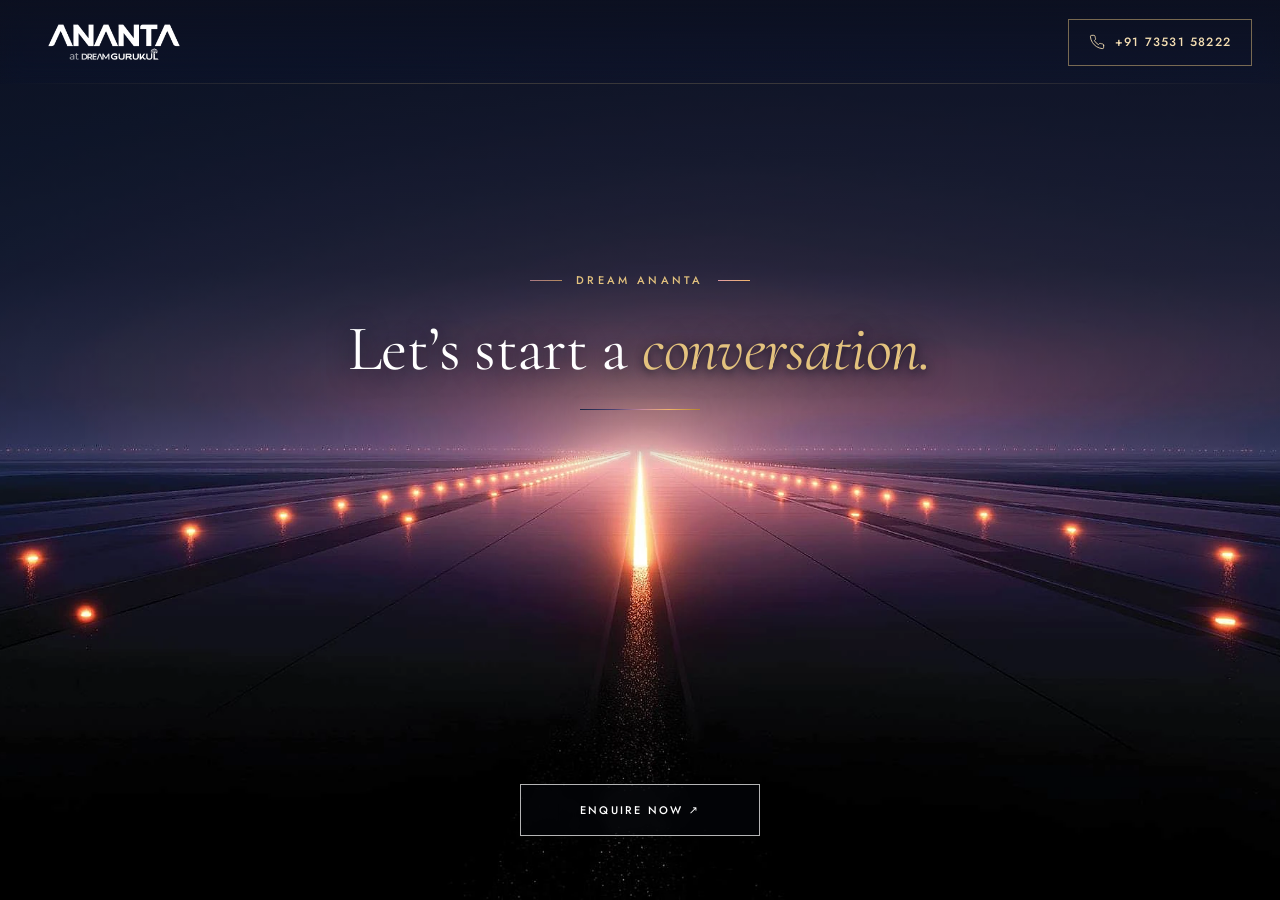
<file: thank-you.html>
<!doctype html>
<html lang="en">
<head>
<meta charset="utf-8">
<meta name="viewport" content="width=device-width, initial-scale=1, viewport-fit=cover">
<meta name="robots" content="noindex">
<title>Thank you | Ananta at Dream Gurukul</title>
<meta name="theme-color" content="#0c1020">
<link rel="icon" type="image/svg+xml" href="assets/icons/favicon.svg">
<link rel="icon" type="image/png" sizes="32x32" href="assets/icons/favicon-32.png">
<link rel="icon" type="image/png" sizes="16x16" href="assets/icons/favicon-16.png">
<link rel="icon" type="image/png" sizes="48x48" href="assets/icons/favicon-48.png">
<link rel="apple-touch-icon" sizes="180x180" href="assets/icons/apple-touch-icon.png">
<link rel="manifest" href="site.webmanifest">
<link rel="preconnect" href="https://fonts.googleapis.com">
<link rel="preconnect" href="https://fonts.gstatic.com" crossorigin>
<link href="https://fonts.googleapis.com/css2?family=Cormorant+Garamond:ital,wght@0,400;0,500;1,400&amp;family=Jost:wght@400;500&amp;display=swap" rel="stylesheet">
<script>(function(w,d,s,l,i){w[l]=w[l]||[];w[l].push({'gtm.start':new Date().getTime(),event:'gtm.js'});var f=d.getElementsByTagName(s)[0],j=d.createElement(s),dl=l!='dataLayer'?'&l='+l:'';j.async=true;j.src='https://www.googletagmanager.com/gtm.js?id='+i+dl;f.parentNode.insertBefore(j,f);})(window,document,'script','dataLayer','GTM-K7TTFSDN');</script>
<link rel="stylesheet" href="assets/css/ananta.css">
<style>
/* One screen, no scroll: the runway's vanishing point sits dead centre; the message waits above it. */
html,body{height:100%;overflow:hidden;background:#000}
.site-header{position:absolute;inset:0 0 auto;background:linear-gradient(180deg,#0c1020d9,#0c102000)}
.ty{position:relative;isolation:isolate;height:100svh;background:#000 url('assets/images/curated/horizon.webp') no-repeat;color:var(--on-dark);text-align:center}
.ty::before{content:'';position:absolute;inset:0;z-index:-1;background:linear-gradient(180deg,#0c1020e6 0%,#0c1020b3 30%,#0c102066 44%,#0c102000 52%)}
.ty-card{position:absolute;left:50%;bottom:calc(50% + 40px);width:min(640px,calc(100% - 40px));transform:translateX(-50%)}
.ty .eyebrow{justify-content:center;color:var(--champagne)}
.ty .eyebrow::before,.ty .eyebrow::after{content:'';width:32px;height:1px;background:linear-gradient(90deg,var(--rose),var(--amber))}
.ty h1{color:var(--white)}
/* Solid champagne with a night halo, so it never melts into the horizon glow behind it. */
.ty h1{text-shadow:0 2px 24px #0c1020}
.ty h1 em{font-style:italic;font-weight:400;color:var(--champagne);text-shadow:0 0 28px #0c1020,0 2px 8px #0c1020cc}
.ty .horizon-rule{margin:28px auto 0}
/* Outlined in white: it reads as a quiet way home rather than another call to action. */
/* It sits low over the runway, apart from the message, with a light blur so the beam never washes it out. */
.ty .btn{position:absolute;left:50%;bottom:calc(64px + env(safe-area-inset-bottom));transform:translateX(-50%);min-width:240px;background:#0c102033;border-color:#ffffffb3;color:var(--white);backdrop-filter:blur(6px);-webkit-backdrop-filter:blur(6px)}
.ty .btn:hover{background:#ffffff14;border-color:var(--white);color:var(--white)}
.site-header .ty-call{display:inline-flex;margin-left:auto}
@media (max-width:700px){.site-header .ty-call{padding:10px 14px;font-size:11px;letter-spacing:.06em}}
/* Wide screens: one line, sized to the window height so it always clears the logo above. */
@media (min-width:701px){.ty-card{width:min(1000px,calc(100% - 80px))}.ty h1{font-size:clamp(38px,min(5vw,8.5vh),76px)}.ty h1 br{display:none}}
@media (max-width:700px){.ty-card{bottom:calc(50% + 28px)}.ty .btn{width:calc(100% - 40px);bottom:calc(40px + env(safe-area-inset-bottom))}.ty .horizon-rule{margin-top:22px}}
@media (max-width:700px) and (max-height:720px){.ty h1{font-size:40px}.ty .horizon-rule{display:none}}
@media (max-height:620px){.ty .eyebrow{margin-bottom:14px}.ty .horizon-rule{display:none}.ty .btn{bottom:28px}}
</style>
</head>
<body>
<header class="site-header">
 <div class="header-inner">
  <a class="brand" href="index.html" aria-label="Ananta at Dream Gurukul, home"><img src="assets/images/web/ananta-logo.webp" width="1189" height="333" alt="Ananta at Dream Gurukul"></a>
  <a class="header-visit ty-call" href="tel:+917353158222" aria-label="Call +91 73531 58222" data-tel-mobile="+917353150777" data-tel-mobile-label="+91 73531 50777"><svg viewBox="0 0 24 24" width="16" height="16" fill="none" stroke="currentColor" stroke-width="1.3" stroke-linecap="round" stroke-linejoin="round" aria-hidden="true"><path d="M22 16.92v3a2 2 0 0 1-2.18 2 19.79 19.79 0 0 1-8.63-3.07 19.5 19.5 0 0 1-6-6 19.79 19.79 0 0 1-3.07-8.67A2 2 0 0 1 4.11 2h3a2 2 0 0 1 2 1.72 12.84 12.84 0 0 0 .7 2.81 2 2 0 0 1-.45 2.11L8.09 9.91a16 16 0 0 0 6 6l1.27-1.27a2 2 0 0 1 2.11-.45 12.84 12.84 0 0 0 2.81.7A2 2 0 0 1 22 16.92z"/></svg><span>+91 73531 58222</span></a>
 </div>
</header>
<main class="ty" data-horizon data-horizon-y="0.5">
 <div class="ty-card">
  <p class="eyebrow" id="ty-label">Enquiry received</p>
  <h1 id="ty-title">Thank you for <br>your <em>interest.</em></h1>
  <div class="horizon-rule"></div>
 </div>
 <a class="btn" id="ty-action" href="index.html">Back to Ananta ↗</a>
</main>
<script src="assets/js/lead-config.js"></script>
<script>
(function(){
 'use strict';
 // Phones call the mobile landing page's number; larger screens keep the desktop one.
 if(matchMedia('(max-width:700px)').matches)document.querySelectorAll('[data-tel-mobile]').forEach(function(a){a.href='tel:'+a.dataset.telMobile;a.setAttribute('aria-label','Call '+a.dataset.telMobileLabel);var label=a.querySelector('span')||a;if(label!==a)label.textContent=a.dataset.telMobileLabel;else a.lastChild.textContent=a.dataset.telMobileLabel;});
 var config=window.ANANTA_LEADS||{},accessKey='ananta_access';
 var $=function(id){return document.getElementById(id);};
 // Pin the runway's vanishing point (1439, 615 in the 2200×1114 artwork) to the centre of the screen.
 var stage=document.querySelector('.ty');
 function align(){var w=stage.clientWidth,h=stage.clientHeight,s=Math.max(w/(2*(2200-1439)),(h/2)/615,(h/2)/(1114-615));stage.style.backgroundSize=(2200*s)+'px '+(1114*s)+'px';stage.style.backgroundPosition=(w/2-1439*s)+'px '+(h/2-615*s)+'px';}
 addEventListener('resize',align);align();
 var intent=new URLSearchParams(location.search).get('intent');
 var receipt=null;try{receipt=JSON.parse(sessionStorage.getItem('ananta_enquiry_receipt')||'null');}catch(e){}
 function unlocked(){try{if(localStorage.getItem(accessKey)==='confirmed')return true;}catch(e){}return document.cookie.split('; ').indexOf(accessKey+'=confirmed')>-1;}
 var action=$('ty-action');
 if(!receipt&&!unlocked()){
  // Reached without an enquiry: invite one instead of thanking.
  $('ty-label').textContent='Dream Ananta';
  $('ty-title').innerHTML='Let’s start a <br><em>conversation.</em>';
  action.textContent='Enquire now ↗';
  action.href='index.html#enquiry';
  return;
 }
 // A brochure enquiry downloads the brochure as soon as this page opens (once per enquiry, not on every
 // refresh). Floor-plan and site-visit enquiries never download it.
 var kind=intent||(receipt&&receipt.intent);
 if(kind==='brochure'&&config.brochure){
  var key='ananta_brochure_sent_'+((receipt&&receipt.confirmedAt)||'direct'),sent=false;
  try{sent=sessionStorage.getItem(key)==='1';}catch(e){}
  if(!sent){
   setTimeout(function(){var a=document.createElement('a');a.href=config.brochure;a.download='Dream-Ananta-Brochure.pdf';document.body.appendChild(a);a.click();a.remove();window.dataLayer=window.dataLayer||[];window.dataLayer.push({event:'brochure_download'});},600);
   try{sessionStorage.setItem(key,'1');}catch(e){}
  }
 }
 // Floor-plan enquiries return straight to the plans, now unlocked.
 if(kind==='floor_plans')action.href='index.html#plans';
 if(receipt){window.dataLayer=window.dataLayer||[];window.dataLayer.push({event:'thank_you_view',form:receipt.intent});}
})();
</script>
</body>
</html>
</file>
<file: assets/css/ananta.css>
/* Dream Ananta — brochure palette: midnight horizon, golden-hour gold, cream and warm brown.
   Display: Cormorant Garamond. Text: Jost (a geometric cousin of the brochure's Gill Sans). */
:root{
  --ivory:#fcf8f1; --sand:#f6ead5; --beige:#f1e4cd; --white:#fff;
  --ink:#141a2b; --muted:#6e6657; --line:#e8dbc4; --line-dark:#ffffff1f;
  --midnight:#0f1a2f; --midnight-2:#1a2443; --dusk:#3a3661; --rose:#e09ca5; --amber:#f0b56a; --brown:#2a1a0d;
  --gold:#b3832d; --gold-deep:#8a6420; --champagne:#e3c27e; --champagne-soft:#f5dfb3;
  --on-dark:#f6f0e6; --on-dark-muted:#b9b6c2;
  --horizon:linear-gradient(90deg,#1a2443 0%,#4a4170 28%,#c98a9e 52%,#f0b56a 74%,#b3832d 100%);
  --night:#0c1020;
  --glow:radial-gradient(ellipse 55% 38% at 50% 100%,#e09ca540,#f0b56a14 45%,transparent 72%);
  --glow-dusk:radial-gradient(ellipse 70% 55% at 50% 105%,#e09ca566,#c98a9e2e 40%,#f0b56a0f 60%,transparent 78%);
  --serif:'Cormorant Garamond','Cormorant',Georgia,serif;
  --sans:'Jost','Gill Sans','Gill Sans MT',system-ui,sans-serif;
  --header:84px; --ease:cubic-bezier(.22,.61,.36,1);
}

/* Base */
*{box-sizing:border-box;-webkit-tap-highlight-color:transparent}
html{scroll-behavior:smooth;scroll-padding-top:calc(var(--header) + 16px);scrollbar-width:none}
html::-webkit-scrollbar{display:none}
body{margin:0;overflow-x:clip;background:var(--ivory);color:var(--ink);font:400 15px/1.75 var(--sans);-webkit-font-smoothing:antialiased;text-rendering:optimizeLegibility}
body:has(dialog[open]:modal),.menu-open{overflow:hidden}
h1,h2,h3,p,figure{margin:0}
ul{list-style:none;margin:0;padding:0}
img{display:block;max-width:100%;height:auto}
a{color:inherit}
button,input,select{font:inherit;color:inherit}
button{background:none;border:0;border-radius:0;cursor:pointer;-webkit-tap-highlight-color:transparent}
button:disabled{cursor:wait}
:focus-visible{outline:1px solid var(--gold);outline-offset:4px}
::selection{background:var(--champagne-soft);color:var(--ink)}
[hidden]{display:none!important}
.skip-link{position:fixed;top:-100px;left:24px;z-index:100;padding:12px 16px;background:var(--ivory)}
.skip-link:focus{top:10px}
/* Progress: a beam of light that travels the top edge, then blooms from the centre at the end */
.page-progress{position:fixed;inset:0 0 auto;z-index:100;height:2px;pointer-events:none;--p:0}
.page-progress>span{position:relative;display:block;height:100%;width:calc(var(--p) * 100%);background:linear-gradient(90deg,transparent,#e09ca5aa 45%,var(--amber) 88%,#fff3da);box-shadow:0 0 10px #f0b56acc,0 0 22px #e09ca566;transition:opacity .8s var(--ease)}
.page-progress>span::after{content:'';position:absolute;right:-18px;top:50%;width:46px;height:10px;transform:translateY(-50%);border-radius:50%;background:radial-gradient(closest-side,#fff,#ffe1ad 45%,transparent);filter:blur(1px);opacity:min(1,calc(var(--p) * 40))}
.page-progress::before,.page-progress::after{content:'';position:absolute;left:50%;opacity:0;transition:opacity .9s var(--ease),transform 1.4s var(--ease)}
.page-progress::after{top:0;width:100%;height:2px;transform:translateX(-50%) scaleX(0);background:linear-gradient(90deg,transparent,#e09ca5 22%,#fff4de 50%,#e09ca5 78%,transparent);box-shadow:0 0 16px 1px #f0b56aaa}
.page-progress::before{top:0;width:min(640px,80vw);height:90px;transform:translate(-50%,-50%) scale(.15);background:radial-gradient(closest-side,#fff1d6d9,#f0b56a66 40%,#e09ca522 70%,transparent)}
.page-progress.is-complete>span{opacity:0}
.page-progress.is-complete::after{opacity:1;transform:translateX(-50%) scaleX(1)}
.page-progress.is-complete::before{opacity:1;transform:translate(-50%,-50%) scale(1)}

.container{width:min(1240px,calc(100% - 112px));margin-inline:auto}
.section{padding:112px 0}

/* Typography */
h1,h2{font-family:var(--serif);font-weight:400;letter-spacing:-.01em;line-height:1.02}
h1{font-size:clamp(46px,5.4vw,82px)}
h2{font-size:clamp(40px,4.4vw,66px)}
h3{font-family:var(--serif);font-weight:500;font-size:26px;line-height:1.2}
.eyebrow{display:flex;align-items:center;gap:14px;font:500 11px/1.6 var(--sans);letter-spacing:.3em;text-transform:uppercase;color:var(--gold-deep);margin-bottom:26px}
.eyebrow::before{content:'';width:32px;height:1px;background:currentColor;opacity:.7}
.body-copy,.section-aside,.intro-copy p{font-size:15px;line-height:1.85;color:var(--muted);font-weight:400}
.body-copy{max-width:440px;margin-top:28px}
.section-aside{max-width:360px}
.fine{font-size:11px;line-height:1.8;color:var(--muted)}
.section-top{display:flex;align-items:flex-end;justify-content:space-between;gap:48px;margin-bottom:56px}
.horizon-rule{width:120px;height:1px;margin-top:32px;background:var(--horizon);box-shadow:0 0 14px #e09ca580}

/* Dark surfaces share one treatment */
.overview,.highlights,.details-section,.gallery-section,.legacy,.footer{color:var(--on-dark)}
:is(.hero,.overview,.highlights,.details-section,.gallery-section,.legacy) .eyebrow{color:var(--champagne)}
:is(.overview,.highlights,.details-section,.gallery-section,.legacy) :is(.body-copy,.section-aside,.intro-copy p){color:var(--on-dark-muted)}
/* The horizon: every dark section ends in the brochure's rose-amber glow and a light line */
.highlights,.details-section,.gallery-section,.legacy{position:relative;isolation:isolate}
.highlights::after,.details-section::after,.gallery-section::after,.legacy::after{content:'';position:absolute;inset:0;z-index:-1;pointer-events:none;background:var(--glow-dusk),linear-gradient(90deg,transparent,#f0b56a99 50%,transparent) center bottom/100% 1px no-repeat}
:is(.hero,.overview,.highlights,.details-section,.gallery-section,.legacy) .eyebrow::before{background:linear-gradient(90deg,var(--rose),var(--amber));opacity:1}
.section-top h2,.details-head h2,.legacy h2{text-wrap:balance}

/* Buttons & links */
.btn{display:inline-flex;align-items:center;justify-content:center;gap:12px;min-height:52px;padding:14px 30px;border:1px solid var(--ink);background:var(--ink);color:var(--ivory);font:500 11px/1 var(--sans);letter-spacing:.2em;text-transform:uppercase;text-decoration:none;transition:background .35s var(--ease),color .35s var(--ease),border-color .35s var(--ease)}
.btn{position:relative;overflow:hidden}
.btn::after{content:'';position:absolute;inset:0;background:linear-gradient(110deg,transparent 30%,#ffffff47 50%,transparent 70%);transform:translateX(-120%);transition:transform 1s var(--ease);pointer-events:none}
.btn:hover::after{transform:translateX(120%)}
.btn:hover{background:var(--midnight-2);border-color:var(--gold);color:var(--champagne-soft)}
.text-link{display:inline-flex;align-items:center;gap:14px;white-space:nowrap;flex-shrink:0;padding:6px 0;border-bottom:1px solid var(--gold);font:500 11px/1.6 var(--sans);letter-spacing:.18em;text-transform:uppercase;text-decoration:none;color:var(--ink)}
.text-link:hover{color:var(--gold-deep)}

/* Header */
/* The header shares the overview's night sky so the two read as one surface */
.site-header::after{content:'';position:absolute;inset:auto 0 0;height:1px;background:linear-gradient(90deg,transparent,#e3c27e33 30%,#e3c27e33 70%,transparent);pointer-events:none}
/* With the menu open, the bar and the menu are one surface: no hairline between them */
.menu-open .site-header::after{opacity:0}
.site-header{position:sticky;top:0;z-index:35;background:var(--night);backdrop-filter:saturate(1.2) blur(12px);-webkit-backdrop-filter:saturate(1.2) blur(12px);color:var(--on-dark);transition:transform .5s var(--ease),background .5s var(--ease)}
.header-inner{max-width:1440px;margin:auto;padding:0 28px 0 48px;min-height:var(--header);display:flex;align-items:center;gap:40px}
.brand img{width:132px}
.desktop-nav{margin-left:auto;display:flex;gap:34px}
.desktop-nav a{position:relative;padding:10px 0;font-size:11px;font-weight:500;letter-spacing:.2em;text-transform:uppercase;text-decoration:none;color:var(--on-dark-muted);transition:color .3s}
.desktop-nav a::after{content:'';position:absolute;left:0;right:0;bottom:4px;height:1px;background:linear-gradient(90deg,var(--rose),var(--amber));transform:scaleX(0);transition:transform .4s var(--ease)}
.desktop-nav a:hover,.desktop-nav a[aria-current]{color:var(--white)}
.desktop-nav a:hover::after,.desktop-nav a[aria-current]::after{transform:scaleX(1)}
.header-visit{display:inline-flex;align-items:center;gap:10px;padding:12px 20px;border:1px solid #e3c27e80;color:var(--champagne-soft);font-size:12px;font-weight:500;letter-spacing:.1em;text-decoration:none;white-space:nowrap;transition:background .3s,color .3s}
.header-visit svg{flex-shrink:0}
.header-visit:hover{background:var(--champagne);border-color:var(--champagne);color:var(--midnight)}
.menu-toggle{display:none}
.mobile-menu{display:none}
.mobile-menu[open]{display:flex;flex-direction:column;position:fixed;inset:var(--header) 0 0;z-index:34;width:auto;max-width:none;height:auto;max-height:none;margin:0;padding:12px 24px 32px;border:0;background:var(--night);color:var(--on-dark);overflow:auto;animation:fade-down .35s var(--ease)}
.menu-heading{display:none}
.mobile-menu nav{display:flex;flex-direction:column}
.mobile-menu nav a{font-family:var(--serif);font-size:22px;line-height:1.3;padding:14px 0;border-bottom:1px solid var(--line-dark);text-decoration:none}
@keyframes fade-down{from{opacity:0;transform:translateY(-12px)}to{opacity:1;transform:none}}

/* Hero: the elevation, uninterrupted */
.hero{position:relative;height:calc(100svh - var(--header));min-height:520px;max-height:940px;overflow:hidden;background:var(--night)}
.hero picture{display:block;height:100%}
.hero-image{width:100%;height:100%;max-width:none;object-fit:cover;object-position:center;animation:hero-in 2.4s var(--ease) both}
.hero::before{content:'';position:absolute;inset:0 0 auto;z-index:1;height:18%;background:linear-gradient(180deg,#0c102066,#0c102000);pointer-events:none}
/* The brochure's line, set high in the sky (never centred at the bottom) */
.hero-caption{position:absolute;z-index:2;isolation:isolate;bottom:clamp(40px,7vh,80px);left:50%;width:min(1240px,calc(100% - 112px));transform:translateX(-50%);color:var(--white);text-shadow:0 2px 18px #0c1020cc,0 0 2px #0c102080}
.hero-caption::before{content:'';position:absolute;z-index:-1;left:-12%;top:-34%;width:min(900px,120%);height:170%;background:radial-gradient(ellipse 58% 52% at 34% 56%,#0c1020f0 0%,#0c1020b8 42%,#0c102000 74%);filter:blur(10px);pointer-events:none}
.hero-caption>*{animation:rise 1.4s var(--ease) both}
.hero-caption>:nth-child(1){animation-delay:.35s}.hero-caption>:nth-child(2){animation-delay:.55s}.hero-caption>:nth-child(4){animation-delay:1.05s}
.hero-caption>.horizon-rule{transform-origin:left;animation:draw 1.6s .85s var(--ease) both}
@keyframes rise{from{opacity:0;transform:translateY(18px);filter:blur(6px)}to{opacity:1;transform:none;filter:none}}
@keyframes draw{from{transform:scaleX(0)}to{transform:scaleX(1)}}
.hero-caption .eyebrow{margin-bottom:18px;color:var(--champagne-soft)}
.hero-caption h1{max-width:9.5em;font-size:clamp(48px,5.6vw,88px);line-height:1}
.hero-caption h1 em{padding-right:.06em;background:linear-gradient(100deg,#ffd9a8 0%,#ffd9a8 35%,#fff4e2 48%,#f0b56a 60%,#ffd9a8 75%,#ffd9a8 100%) 0 0/260% 100%;-webkit-background-clip:text;background-clip:text;color:transparent;text-shadow:none;filter:drop-shadow(0 2px 14px #0c1020cc);animation:shimmer 7s 1.8s ease-in-out infinite}
@keyframes shimmer{0%,55%{background-position:100% 0}100%{background-position:0 0}}
@keyframes caption-in{from{opacity:0;transform:translate(-50%,16px)}to{opacity:1;transform:translateX(-50%)}}
.hero::after{content:'';position:absolute;inset:auto 0 -2px;z-index:1;height:62%;background:linear-gradient(180deg,#0c102000 0%,#0c10204d 32%,#0c1020b3 66%,#0c1020eb 88%,var(--night) 100%);pointer-events:none}
.hero-caption .horizon-rule{margin-top:26px;width:150px}
.hero-place{margin-top:18px;font-size:11px;font-weight:500;letter-spacing:.3em;text-transform:uppercase;color:#ffffffc7}
@keyframes hero-in{from{transform:scale(1.06)}to{transform:none}}

/* Overview: the brochure's night runway */
.overview{position:relative;isolation:isolate;overflow:hidden;margin-top:-1px;padding:28px 0 72px;background:linear-gradient(180deg,var(--night) 0%,#0c1020e0 22%,#0c1020a6 55%,#1a1a3fcc 80%,#0c1020 100%),linear-gradient(90deg,#0c1020d9 0%,#0c102066 55%,#0c102033 100%),url('../images/web/overview-elevation.webp') 70% 40%/cover no-repeat;background-color:var(--night)}

.section-intro{display:grid;grid-template-columns:1.1fr .9fr;gap:80px;align-items:end}
.overview h2{color:var(--white)}
.intro-copy{max-width:440px}
/* The overview opens straight on its description */
.overview .section-intro{grid-template-columns:1fr}
.overview .intro-copy{max-width:560px}
.overview .intro-copy p{font-size:17px;line-height:1.8;color:var(--on-dark)}
.overview-actions{display:flex;flex-wrap:wrap;gap:12px;margin-top:34px}
.overview-actions .btn{background:linear-gradient(100deg,#f5dfb3 0%,#e3c27e 55%,#d6a565 100%);border-color:#e3c27e;color:var(--ink)}
.overview-actions .btn:hover{background:var(--white);border-color:var(--white)}
.overview-actions .btn-brochure{background:transparent;border-color:#ffffff59;color:var(--white)}
.overview-actions .btn-brochure:hover{background:#ffffff14;border-color:var(--champagne);color:var(--white)}
/* Facts sit on a smoked-glass band so the runway lights never wash them out; 1px gaps draw the grid */
.project-facts{display:grid;grid-template-columns:repeat(6,minmax(0,1fr));gap:1px;margin-top:180px;background:#ffffff26;border:1px solid #ffffff26;backdrop-filter:blur(10px) saturate(1.3);-webkit-backdrop-filter:blur(10px) saturate(1.3)}
.project-facts>div{position:relative;display:flex;flex-direction:column;gap:12px;padding:28px 26px;background:#0c10204d;text-shadow:0 1px 10px #0009;transition:background .6s var(--ease)}
.project-facts>div::before{content:'';position:absolute;inset:-1px 0 auto;height:1px;background:linear-gradient(90deg,transparent,var(--amber),#fff0d6,var(--rose),transparent);box-shadow:0 0 12px #f0b56a99;transform:scaleX(0);transition:transform .7s var(--ease)}
.project-facts>div:hover{background:#2a22564d}
.project-facts>div:hover::before{transform:scaleX(1)}
.project-facts span{font-size:10px;font-weight:500;line-height:1.4;letter-spacing:.24em;text-transform:uppercase;color:var(--on-dark-muted)}
.project-facts strong{display:flex;align-items:baseline;gap:6px;white-space:nowrap;font-family:var(--serif);font-weight:400;font-size:clamp(26px,2.2vw,34px);line-height:1;color:var(--champagne-soft)}
.project-facts small{font-family:var(--sans);font-size:11px;letter-spacing:.12em;text-transform:uppercase;color:var(--on-dark-muted)}

/* Highlights */
.split{display:grid;grid-template-columns:1fr 1fr;gap:110px;align-items:center}
.highlights{background:linear-gradient(180deg,var(--night) 0%,#181638 30%,#2b2257 68%,#43306a 100%)}
.highlights h2,.highlights h3{color:var(--white)}
.portrait{overflow:hidden}
.portrait img{width:100%;height:660px;object-fit:cover;object-position:center 62%;transition:transform 1.6s var(--ease)}
.portrait:hover img{transform:scale(1.03)}
.highlight-list{margin-top:44px;border-bottom:1px solid var(--line-dark)}
.highlight-list>div{display:grid;grid-template-columns:44px 1fr;gap:12px;padding:26px 0;border-top:1px solid var(--line-dark)}
.highlight-list>div>span{font-family:var(--serif);font-style:italic;font-size:18px;color:var(--champagne)}
.highlight-list p{font-size:14px;color:var(--on-dark-muted);margin-top:6px}

/* Residences */
.residences{background:var(--sand)}
.plan-controls{position:relative;z-index:3;display:flex;align-items:center;justify-content:space-between;gap:24px;margin-bottom:20px}
.block-tabs{display:inline-grid;grid-auto-flow:column;grid-auto-columns:minmax(96px,1fr);gap:4px;padding:4px;border:1px solid var(--line);background:var(--white)}
.block-tabs button{min-height:44px;padding:0 20px;font-size:11px;font-weight:500;letter-spacing:.2em;text-transform:uppercase;color:var(--muted);transition:background .35s var(--ease),color .35s var(--ease)}
.block-tabs button:hover{color:var(--ink)}
.block-tabs button[aria-selected=true]{background:var(--night);color:var(--champagne-soft)}
.floor-select{display:flex;align-items:center;gap:16px}
.floor-select label{font-size:10px;font-weight:500;letter-spacing:.22em;text-transform:uppercase;color:var(--muted)}
.floor-select select{min-height:46px;max-width:280px;padding:10px 40px 10px 16px;border:1px solid var(--line);border-radius:0;background:var(--white);font-size:13px;appearance:none;cursor:pointer}
.fselect{position:relative;min-width:260px}
.fselect-native{position:absolute;width:1px;height:1px;opacity:0;pointer-events:none}
.fselect-btn{display:flex;align-items:center;justify-content:space-between;gap:18px;width:100%;min-height:52px;padding:0 18px 0 20px;border:1px solid var(--line);background:var(--white);font-size:13px;letter-spacing:.02em;color:var(--ink);text-align:left;transition:border-color .3s}
.fselect-btn:hover,.fselect.is-open .fselect-btn{border-color:var(--gold)}
.fselect-btn svg{flex-shrink:0;color:var(--gold);transition:transform .35s var(--ease)}
.fselect.is-open .fselect-btn svg{transform:rotate(180deg)}
.fselect.is-single .fselect-btn{cursor:default;color:var(--ink)}
.fselect.is-single .fselect-btn svg{display:none}
.fselect-list{position:absolute;z-index:5;right:0;top:calc(100% + 8px);min-width:100%;padding:8px;background:var(--white);border:1px solid var(--line);box-shadow:0 30px 60px -30px #3b2a1059;opacity:0;transform:translateY(-6px);pointer-events:none;transition:opacity .25s var(--ease),transform .25s var(--ease)}
.fselect.is-open .fselect-list{opacity:1;transform:none;pointer-events:auto}
.fselect-list li{position:relative;padding:12px 16px 12px 34px;font-size:13px;color:var(--muted);white-space:nowrap;cursor:pointer;transition:background .2s,color .2s}
.fselect-list li:hover,.fselect-list li.is-active{background:var(--sand);color:var(--ink)}
.fselect-list li[aria-selected=true]{color:var(--ink)}
.fselect-list li[aria-selected=true]::before{content:'';position:absolute;left:14px;top:50%;width:6px;height:6px;margin-top:-3px;border-radius:50%;background:var(--gold)}
#floor-panel{background:var(--white);border:1px solid var(--line);box-shadow:0 40px 80px -60px #3b2a1059}
.plan-sheet{display:block;width:100%;padding:clamp(16px,3vw,40px);overflow:hidden;cursor:zoom-in;background:#fbf4e4}
.plan-sheet img{width:100%;height:auto;filter:sepia(.35) saturate(.55) brightness(1.06);mix-blend-mode:multiply;transition:transform 1.2s var(--ease),opacity .35s var(--ease)}
/* Switching block or floor: the old sheet fades out, the new one fades in */
.plan-list{transition:opacity .3s var(--ease)}
.plan-list.is-swapping{opacity:0}
/* Before an enquiry the floor stays unnamed and there is no floor menu; Blocks D and E never have one */
.is-locked .plan-floor,.is-locked .floor-select,.floor-select[hidden]{display:none}
.plan-sheet:hover img{transform:scale(1.015)}

/* Until an enquiry, the sheets stay hazy (colours still read) with one way in: View plans. */
.plan-frame{position:relative;overflow:hidden}
.plan-lock{display:none}
.is-locked .plan-sheet{cursor:default;pointer-events:none}
.is-locked .plan-sheet img{filter:sepia(.35) saturate(.7) brightness(1.04) blur(9px);transform:scale(1.06)}
.is-locked .plan-lock{position:absolute;inset:0;display:flex;flex-direction:column;align-items:center;justify-content:center;gap:18px;padding:20px;text-align:center;background:radial-gradient(ellipse 60% 70% at 50% 50%,#fbf4e4cc,#fbf4e400 75%)}
.plan-lock p{font-family:var(--serif);font-size:clamp(22px,2.2vw,30px);line-height:1.2;color:var(--ink)}
.is-locked .plan-caption .text-link{display:none}
.plan-caption{display:flex;align-items:center;justify-content:space-between;gap:20px;padding:16px clamp(16px,3vw,40px);border-top:1px solid var(--line);font-size:13px;color:var(--muted)}

/* Inside every home */
.details-section{background:linear-gradient(180deg,var(--night) 0%,#1d1a46 34%,#2f2560 70%,#45316c 100%)}

/* Amenities */
.amenities{background:linear-gradient(180deg,#f8efe0 0%,var(--beige) 100%)}
.scroll-track{display:flex;gap:24px;overflow-x:auto;scroll-snap-type:x mandatory;scrollbar-width:none;-webkit-overflow-scrolling:touch}
.scroll-track::-webkit-scrollbar{display:none}
.amenity{position:relative;flex:0 0 calc((100% - 48px)/3);scroll-snap-align:start;overflow:hidden;isolation:isolate}
.amenity>button{display:block;width:100%;height:100%;padding:0;cursor:zoom-in}
.amenity img{width:100%;height:100%;aspect-ratio:1;object-fit:cover;transition:transform 1.2s var(--ease)}
.amenity:hover img{transform:scale(1.05)}
.amenity img[src*="kids-play"]{object-position:62% center}
.amenity::after{content:'';position:absolute;inset:0;z-index:1;pointer-events:none;background:linear-gradient(180deg,transparent 50%,#120d08d9 100%)}
.amenity figcaption{position:absolute;z-index:2;left:28px;right:24px;bottom:28px;color:var(--white);pointer-events:none}
.amenity h3{font-size:30px;font-weight:400}
.scroll-controls{display:flex;align-items:center;gap:20px;margin-top:32px;color:var(--muted)}
.scroll-count{min-width:64px;font-size:11px;letter-spacing:.14em;font-variant-numeric:tabular-nums}
.scroll-line{flex:1;height:1px;background:var(--line);overflow:hidden}
.scroll-line>span{display:block;height:100%;background:var(--gold);transition:width .2s linear}
.scroll-controls button{display:flex;align-items:center;justify-content:center;width:48px;height:48px;flex-shrink:0;border:1px solid var(--line);border-radius:50%;transition:background .3s,border-color .3s,color .3s}
.scroll-controls button:hover:not(:disabled){border-color:var(--gold);color:var(--gold-deep)}
.scroll-controls button:disabled{opacity:.3;cursor:default}
/* Directory: two columns of three, so the list is half as tall */
.all-amenities{margin-top:72px}
.amenities-list-heading h3{font-size:clamp(30px,2.8vw,42px);font-weight:400;line-height:1.1;margin-bottom:28px}
.amenity-directory{display:grid;grid-template-columns:1fr 1fr;gap:0 56px;align-items:start;border-top:1px solid var(--line)}
.dir-col{min-width:0}
.amenity-directory details{border-bottom:1px solid var(--line)}
summary{list-style:none;cursor:pointer}
summary::-webkit-details-marker{display:none}
.amenity-directory summary{display:flex;align-items:center;gap:18px;min-height:62px;font-family:var(--serif);font-size:22px}
.directory-count{margin-left:auto;font:500 11px var(--sans);letter-spacing:.14em;color:var(--gold-deep)}
.directory-plus,.acc .plus{font:300 22px/1 var(--sans);color:var(--gold);transition:transform .35s var(--ease)}
.directory-plus{margin-left:auto}
details[open] .directory-plus,details[open] .plus{transform:rotate(45deg)}
.amenity-directory ul{display:grid;grid-template-columns:repeat(2,minmax(0,1fr));gap:8px 24px;padding:0 0 22px}
.amenity-directory li{font-size:14px;color:var(--muted);padding-left:16px;position:relative}
.amenity-directory li::before{content:'';position:absolute;left:0;top:.8em;width:5px;height:1px;background:var(--gold)}

/* Gallery */
.gallery-section{background:linear-gradient(180deg,var(--night) 0%,#211c4b 32%,#3d2c66 68%,#5e3e70 100%)}
.gallery-section h2{color:var(--white)}
.gallery-image{position:relative;flex:0 0 70%;scroll-snap-align:start;padding:0;overflow:hidden;cursor:zoom-in;text-align:left}
.gallery-image img{width:100%;aspect-ratio:1.75;object-fit:cover;transition:transform 1.2s var(--ease)}

.gallery-image span{position:absolute;inset:auto 0 0;padding:70px 28px 24px;background:linear-gradient(transparent,#0c1020c4);font-family:var(--serif);font-style:italic;font-size:22px;color:var(--white)}
.gallery-section .scroll-controls{color:var(--on-dark-muted)}
.gallery-section .scroll-line{background:var(--line-dark)}
.gallery-section .scroll-line>span{background:var(--champagne)}
.gallery-section .scroll-controls button{border-color:#ffffff30;color:var(--on-dark)}
.gallery-section .scroll-controls button:hover:not(:disabled){border-color:var(--champagne);color:var(--champagne)}

/* Location */
.location-section{background:linear-gradient(180deg,var(--beige) 0%,#f6ecdc 100%)}
.loc{display:grid;grid-template-columns:.85fr 1.15fr;gap:64px;align-items:stretch}
.loc-left,.loc-right{display:flex;flex-direction:column}
.airport{display:flex;align-items:center;gap:20px;padding:22px 26px;background:linear-gradient(120deg,var(--night),#2a2550);color:var(--on-dark);margin-bottom:8px}
.airport-symbol{display:flex;align-items:center;justify-content:center;width:52px;height:52px;border:1px solid #e3c27e66;border-radius:50%;color:var(--champagne);flex-shrink:0}
.airport b{display:block;font-family:var(--serif);font-weight:400;font-size:38px;line-height:1;color:var(--champagne-soft)}
.airport div>span{font-size:11px;letter-spacing:.2em;text-transform:uppercase;color:var(--on-dark-muted)}
.acc{flex:1}
.acc details{border-bottom:1px solid var(--line)}
.acc summary{display:flex;align-items:center;gap:18px;min-height:60px;font-family:var(--serif);font-size:22px}
.acc summary>.i{min-width:24px;font:italic 400 16px var(--serif);color:var(--gold)}
.acc .plus{margin-left:auto}
.acc ul{padding:0 0 20px 42px}
.acc li{display:flex;justify-content:space-between;gap:16px;padding:7px 0;font-size:14px;color:var(--muted)}
.acc li b{font-weight:500;color:var(--ink);flex-shrink:0}

/* Map switch: a segmented control, so the active state never depends on aligning underlines */
.map-tabs{display:grid;grid-template-columns:1fr 1fr;gap:4px;padding:4px;margin-bottom:8px;border:1px solid var(--line);background:#fbf5ea}
.map-tab{min-height:42px;font-size:11px;font-weight:500;letter-spacing:.2em;text-transform:uppercase;color:var(--muted);transition:background .35s var(--ease),color .35s var(--ease)}
.map-tab:hover{color:var(--ink)}
.map-tab[aria-selected=true]{background:var(--midnight);color:var(--champagne-soft)}
.map-view{position:relative;flex:1;min-height:340px;width:100%;padding:0;overflow:hidden;background:#efe0c6;border:1px solid var(--line)}
/* The map is printed on white: multiply sets it on the beige */
.map-image-button img{mix-blend-mode:multiply}
.map-image-button{cursor:zoom-in}
.map-view img,.map-view iframe{position:absolute;inset:0;width:100%;height:100%;border:0;object-fit:contain}
.directions-button{width:100%;margin-top:8px;background:transparent;color:var(--ink);border-color:var(--ink)}

/* Legacy */
.legacy{background:linear-gradient(180deg,var(--night) 0%,#231d50 32%,#44306c 68%,#6e4672 100%)}
.visit{background:linear-gradient(180deg,var(--ivory) 0%,#f9ecd6 70%,#f6dfba 100%)}
.legacy h2{color:var(--white)}
.legacy-heading{display:flex;justify-content:space-between;align-items:flex-end;gap:40px}
.jain-logo{width:180px;filter:brightness(0) invert(1);opacity:.85}
.legacy-intro{max-width:540px;margin-top:26px;color:var(--on-dark-muted)}
/* Six stats: three by two on wide screens, two by three on phones */
.legacy-stats{display:grid;grid-template-columns:repeat(3,minmax(0,1fr));margin-top:64px;border-top:1px solid var(--line-dark)}
.legacy-stats>div{padding:32px 32px 30px;border-left:1px solid var(--line-dark)}
.legacy-stats>div:nth-child(3n+1){border-left:0;padding-left:0}
.legacy-stats>div:nth-child(n+4){border-top:1px solid var(--line-dark)}
.legacy-stats strong{display:block;font-family:var(--serif);font-weight:400;font-size:clamp(36px,3.4vw,52px);line-height:1;color:var(--champagne-soft)}
.legacy-stats span{display:block;max-width:220px;margin-top:14px;font-size:11px;letter-spacing:.14em;text-transform:uppercase;line-height:1.7;color:var(--on-dark-muted)}

/* Visit & enquiry */
.visit-grid{display:grid;grid-template-columns:1fr 1fr;gap:96px;align-items:center}
/* A compact form: short header, tight rows */
.enquiry-form{position:relative;background:var(--white);border:1px solid var(--line);padding:36px 40px 40px;box-shadow:0 40px 80px -50px #3b2a1033}
#enquiry{scroll-margin-top:4px}
#enquiry:target{animation:form-arrive 1.8s var(--ease)}
@keyframes form-arrive{0%{box-shadow:0 0 0 0 #e3c27e00}30%{box-shadow:0 0 0 6px #e3c27e55,0 30px 80px -30px #e09ca580}100%{box-shadow:0 40px 80px -50px #3b2a1033}}
.enquiry-form h3{font-size:28px;font-weight:400;line-height:1.15}
.fsub{margin:6px 0 6px;font-size:13px;color:var(--muted)}
.frow{margin-top:8px}
.frow.two{display:grid;grid-template-columns:1fr 1fr;gap:24px}
.fld{position:relative;padding-top:16px}
.fld input{display:block;width:100%;min-width:0;height:42px;padding:6px 0;border:0;border-bottom:1px solid var(--line);border-radius:0;background:transparent;font-size:15px;outline:none;transition:border-color .3s}
.fld input:focus{border-color:var(--gold)}
.fld input[aria-invalid=true]{border-color:#a3412f}
.fld.is-valid input{border-color:var(--gold)}
.fld.is-valid::after{content:'';position:absolute;right:2px;top:34px;width:10px;height:5px;border-left:1.5px solid var(--gold);border-bottom:1.5px solid var(--gold);transform:rotate(-45deg)}
.fld label{position:absolute;left:0;top:26px;font-size:14px;color:var(--muted);pointer-events:none;transition:top .25s var(--ease),font-size .25s,letter-spacing .25s}
.fld input:focus+label,.fld input:not(:placeholder-shown)+label{top:0;font-size:10px;letter-spacing:.2em;text-transform:uppercase}
.hp{position:absolute;width:1px;height:1px;overflow:hidden;clip-path:inset(50%)}
.pills-l{margin:20px 0 10px;font-size:10px;font-weight:500;letter-spacing:.22em;text-transform:uppercase;color:var(--muted)}
.pills{display:flex;gap:8px}
.pill{flex:1;min-height:42px;border:1px solid var(--line);font-size:13px;transition:all .3s}
.pill:hover{border-color:var(--gold)}
.pill[aria-pressed=true]{background:var(--midnight);border-color:var(--midnight);color:var(--white)}
.consent{display:flex;gap:12px;align-items:flex-start;margin-top:18px;font-size:12px;line-height:1.7;color:var(--muted)}
.consent input{accent-color:var(--gold);margin:3px 0 0;flex-shrink:0}
.consent button{padding:0;text-decoration:underline;font-size:inherit}
.err,.ferr{font-size:12px;line-height:1.6;color:#a3412f}
.err:not(:empty){margin-top:6px}
.ferr:not(:empty){margin:16px 0}
.enquiry-form>button[type=submit]{width:100%;margin-top:20px}

/* Footer: the one horizon image on the page, cropped tall: sky and sign above, runway beneath the details */
.horizon-strip{position:relative;height:400px;height:max(400px,calc(100vh - var(--footer-h,0px)));height:max(400px,calc(100lvh - var(--footer-h,0px)));display:flex;align-items:flex-start;justify-content:center;padding-top:clamp(64px,9vh,96px);text-align:center;background:#000 url('../images/curated/horizon.webp') center/cover no-repeat}
.horizon-strip::before{content:'';position:absolute;inset:0;background:linear-gradient(180deg,#0c1020cc 0%,#0c102066 26%,#0c102000 44%,#0c102000 70%,var(--night) 100%)}
.horizon-strip>div{position:relative}
.horizon-strip img{width:170px;margin:auto}
.horizon-strip p{margin-top:24px;font-size:11px;letter-spacing:.42em;color:var(--champagne-soft)}
@media (min-width:701px){
  .horizon-strip{padding-top:clamp(96px,14vh,140px)}
  .horizon-strip img{width:190px}
}
.footer{position:relative;background:linear-gradient(180deg,var(--night),#0a0e1c);padding:32px 0 32px;font-size:14px;color:var(--on-dark-muted)}

.footer-grid{display:grid;grid-template-columns:1.2fr 1fr 1fr;gap:72px}
.footer h2{margin-bottom:16px;font:500 11px/1.6 var(--sans);letter-spacing:.28em;text-transform:uppercase;color:var(--champagne)}
.footer-brand p:first-child{font-family:var(--serif);font-size:26px;line-height:1.3;color:var(--on-dark);max-width:280px}
.footer-brand p+p{margin-top:18px;font-size:11px;letter-spacing:.08em}
.footer-bottom{display:flex;justify-content:space-between;align-items:center;gap:30px;margin-top:72px;padding-top:24px;border-top:1px solid var(--line-dark);font-size:11px;letter-spacing:.06em;color:#8f93a6}
.footer-bottom>div{display:flex;gap:28px}
.footer-bottom button{padding:4px 0;font-size:inherit}
.footer-bottom button:hover{color:var(--champagne)}

/* Dialogs */
dialog::backdrop{background:#0d0a07cc;backdrop-filter:blur(6px)}
.image-dialog{width:calc(100vw - 56px);max-width:1600px;height:calc(100svh - 56px);max-height:1000px;padding:0;overflow:hidden;border:0;background:var(--night);color:var(--on-dark)}
.image-dialog-bar{display:flex;justify-content:space-between;align-items:center;gap:24px;min-height:62px;padding:12px 24px;border-bottom:1px solid var(--line-dark)}
.image-dialog-bar p{font-size:11px;font-weight:500;letter-spacing:.2em;text-transform:uppercase;color:var(--on-dark-muted)}
.image-dialog-bar button{font-size:30px;line-height:1;padding:0 6px}
.image-scroll{position:relative;height:calc(100% - 62px);overflow:hidden;display:flex;align-items:center;justify-content:center;padding:20px;touch-action:none;cursor:zoom-in;user-select:none}
.image-scroll.is-zoomed{cursor:grab}
.image-scroll.is-zoomed:active{cursor:grabbing}
.image-scroll img{max-width:100%;max-height:100%;object-fit:contain;transform-origin:0 0;will-change:transform;-webkit-user-drag:none;pointer-events:none}
.image-scroll img.is-animating{transition:transform .35s var(--ease)}

.zoom-controls{position:absolute;right:20px;bottom:20px;display:flex;gap:8px}
.zoom-controls button{width:44px;height:44px;border-radius:50%;border:1px solid #e3c27e73;background:#0c1020cc;color:var(--champagne-soft);font-size:20px;line-height:1;backdrop-filter:blur(6px);-webkit-backdrop-filter:blur(6px);transition:background .3s,color .3s}
.zoom-controls button:hover{background:var(--champagne);color:var(--night)}
.legal-dialog{width:min(620px,calc(100% - 36px));padding:0;border:0;background:var(--ivory);color:var(--ink)}
.legal-dialog .image-dialog-bar{border-color:var(--line)}
.legal-dialog h2{font-size:32px}
.legal-dialog #legal-copy{padding:26px 30px;font-size:14px;line-height:1.85;color:var(--muted)}
.legal-dialog p+p{margin-top:14px}
.brochure-dialog{width:min(500px,calc(100vw - 32px));max-height:calc(100dvh - 32px);padding:0;overflow:auto;border:0;background:var(--white)}
.brochure-dialog .enquiry-form{border:0;box-shadow:none;padding:48px 40px 40px}
.brochure-dialog .enquiry-form::before{content:"";position:absolute;inset:0 0 auto;height:3px;background:var(--horizon)}
.brochure-close{position:absolute;top:14px;right:14px;z-index:2;width:38px;height:38px;font-size:26px;line-height:1;color:var(--muted)}
.mobile-actions{display:none}
.wa-float{position:fixed;z-index:33;right:28px;bottom:28px;display:flex;align-items:center;justify-content:center;width:56px;height:56px;border-radius:50%;border:1px solid transparent;background:radial-gradient(circle at 32% 24%,#3a2d66,#151a36 62%,var(--night)) padding-box,conic-gradient(from 200deg,#e09ca5,#f0b56a,#fff0d6,#e3c27e,#e09ca5) border-box;color:var(--champagne-soft);box-shadow:0 16px 34px -12px #000c,0 0 22px -6px #f0b56a80;transition:transform .4s var(--ease),opacity .4s,box-shadow .4s}
.wa-float::after{content:'';position:absolute;inset:-6px;border-radius:50%;border:1px solid #f0b56a59;animation:halo 3.6s var(--ease) infinite;pointer-events:none}
@keyframes halo{0%{opacity:0;transform:scale(.9)}35%{opacity:1}100%{opacity:0;transform:scale(1.22)}}
.wa-float:hover{transform:scale(1.06);box-shadow:0 16px 34px -12px #000c,0 0 30px -4px #f0b56acc}

/* Reaching the closing strip, the navbar slides away so the horizon and footer stand alone */
.at-footer .site-header{transform:translateY(-100%)}

/* Headline accents: the second phrase in italic, like the brochure's "Limitless" */
h1 em,h2 em,h3 em{font-style:italic;font-weight:400}
h2 em,h3 em{padding-right:.06em;background:linear-gradient(100deg,#7d5a1c 0%,var(--gold) 45%,#c99a4c 70%,var(--gold-deep) 100%);-webkit-background-clip:text;background-clip:text;color:transparent}
:is(.overview,.highlights,.details-section,.gallery-section,.legacy) :is(h2,h3) em{background-image:linear-gradient(100deg,#f3c7c6 0%,var(--rose) 30%,var(--amber) 70%,var(--champagne) 100%)}
.overview h2 em{padding-right:.06em;background:linear-gradient(100deg,#f3c7c6 0%,var(--rose) 30%,var(--amber) 75%,var(--champagne) 100%);-webkit-background-clip:text;background-clip:text;color:transparent}

/* Big numbers use lining figures so they sit level */
.project-facts strong,.legacy-stats strong,.airport b{font-variant-numeric:lining-nums}

/* A fine hairline frame inset in the photographs */
.portrait,.gallery-image{position:relative}
:is(.portrait,.gallery-image,.amenity)::before{content:'';position:absolute;inset:14px;z-index:3;border:1px solid #f5dfb34d;pointer-events:none;transition:inset .8s var(--ease),border-color .8s}
:is(.portrait,.gallery-image,.amenity):hover::before{inset:10px;border-color:#f5dfb399}

/* Reveal on scroll (only once JS confirms it can run) */
.reveal-ready .reveal{opacity:0;transform:translateY(24px);filter:blur(6px);transition:opacity 1.2s var(--ease),transform 1.2s var(--ease),filter 1.2s var(--ease);transition-delay:var(--reveal-delay,0ms)}
.reveal-ready .reveal.is-in{opacity:1;transform:none;filter:none}
/* The overview facts arrive quickly, one close behind another */
.reveal-ready .project-facts>.reveal{transition-duration:.55s;transition-delay:calc(var(--reveal-delay,0ms) * .35)}
/* Photographs and the map only fade and rise: blurring large images makes scrolling stutter */
.reveal-ready :is(.portrait,.details-head,.spec-stage,.loc>div,#floor-panel,.all-amenities).reveal{filter:none}
/* The site-visit form wears the horizon along its top edge */
.visit .enquiry-form::before{content:'';position:absolute;inset:-1px -1px auto;height:3px;background:var(--horizon);box-shadow:0 0 18px #e09ca566}
/* The first time the form comes into view its gold edge lights up once */
.visit .enquiry-form.is-lit::before{animation:form-glow 2.6s var(--ease) 1}
@keyframes form-glow{0%{box-shadow:0 0 18px #e09ca566}35%{box-shadow:0 0 34px 6px #f0b56acc,0 0 80px 10px #e09ca566;filter:brightness(1.35)}100%{box-shadow:0 0 18px #e09ca566;filter:none}}
/* Gold lines draw themselves from the left as their heading arrives */
.reveal-ready .reveal .horizon-rule,.reveal-ready .reveal .eyebrow::before,.reveal-ready .residences .section-top.reveal h2::after{transform:scaleX(0);transform-origin:left center;transition:transform 1.3s var(--ease) .35s}
.reveal-ready .reveal.is-in .horizon-rule,.reveal-ready .reveal.is-in .eyebrow::before,.reveal-ready .residences .section-top.reveal.is-in h2::after{transform:scaleX(1)}

/* Desktop: at the end of the page the beam blooms brighter and wider */
@media (min-width:1001px){
  .page-progress::after{height:3px;background:linear-gradient(90deg,transparent,#e09ca5 18%,#ffe7c2 42%,#fff 50%,#ffe7c2 58%,#e09ca5 82%,transparent);box-shadow:0 0 22px 3px #f0b56acc,0 0 60px 6px #e09ca566}
  .page-progress::before{width:min(1100px,90vw);height:200px;background:radial-gradient(closest-side,#fff4dcf2,#f6c58aa6 30%,#e09ca547 60%,transparent)}
}

/* Tablet */
@media (max-width:1180px){
  .header-inner{padding:0 32px;gap:28px}
  .desktop-nav{gap:22px}
  .desktop-nav a{font-size:10px;letter-spacing:.16em}
  .split,.visit-grid,.section-intro{gap:64px}
  .project-facts{grid-template-columns:repeat(3,minmax(0,1fr))}
}
@media (max-width:1000px){
  :root{--header:76px}
  .container{width:calc(100% - 64px)}
  .section{padding:96px 0}
  .desktop-nav{display:none}
  .header-visit{margin-left:auto}
  .menu-toggle{display:flex;flex-direction:column;justify-content:center;gap:7px;width:28px;height:40px}
  .menu-toggle span{display:block;width:24px;height:1px;background:var(--on-dark);transition:transform .3s}
  .menu-toggle[aria-expanded=true] span:first-child{transform:translateY(4px) rotate(45deg)}
  .menu-toggle[aria-expanded=true] span:last-child{transform:translateY(-4px) rotate(-45deg)}
  .split,.loc,.all-amenities{grid-template-columns:1fr;gap:56px}
  .portrait img{height:520px}
  .amenity{flex-basis:calc((100% - 24px)/2)}
  .gallery-image{flex-basis:82%}
  .visit-grid{grid-template-columns:1fr;gap:40px}
  .visit .body-copy{margin-top:18px}
  .footer-grid{grid-template-columns:1.2fr 1fr 1fr;gap:40px}
}

/* Phone */
@media (max-width:700px){
  :root{--header:68px}
  body{font-size:14px}
  .container{width:calc(100% - 40px)}
  .section{padding:80px 0}
  .header-inner{padding:0 20px}
  .brand img{width:112px}
  .site-header .header-visit{display:none}
  .menu-toggle{margin-left:auto}
  .section-top{display:block;margin-bottom:36px}
  .section-aside{margin-top:20px}
  .section-aside br{display:none}
  .eyebrow{font-size:10px;letter-spacing:.24em;margin-bottom:20px}
  .eyebrow::before{width:22px}
  h1{font-size:46px}
  h2{font-size:40px}

  /* Phones: the aerial fills the whole first screen; the navbar floats over it until you scroll on */
  .hero{height:100svh;min-height:560px;max-height:none;margin-top:calc(-1 * var(--header))}
  .hero-image{object-position:center 60%}
  .hero::before{height:20%}
  .hero-caption{bottom:calc(30px + env(safe-area-inset-bottom));width:calc(100% - 40px)}
  .hero-caption::before{left:-20px;top:-40%;width:calc(100% + 40px);height:180%;background:radial-gradient(ellipse 80% 55% at 40% 58%,#0c1020f2 0%,#0c1020b3 45%,#0c102000 78%)}
  .hero-place{font-size:9px;letter-spacing:.24em}
  .hero-caption .horizon-rule{margin-top:20px}
  .hero-caption .eyebrow{margin-bottom:14px;font-size:9px;letter-spacing:.26em}
  .hero-caption h1{font-size:clamp(36px,11.6vw,54px)}
  .hero-top .site-header{background:linear-gradient(180deg,#0c1020c7,#0c102000);backdrop-filter:none;-webkit-backdrop-filter:none}
  /* The aerial settles into the overview's night blue */
  .hero::after{height:60%}
  .at-hero .mobile-actions{transform:translateY(100%)}
  .at-hero .wa-float{opacity:0;pointer-events:none;transform:translateY(20px)}
  .overview{padding:20px 0 48px;background-position:0 0,0 0,62% 30%}
  .section-intro{grid-template-columns:1fr;gap:24px}
  .overview-actions .btn{flex:1 1 100%}
  .overview-actions .overview-visit{display:none}
  .project-facts{grid-template-columns:repeat(2,minmax(0,1fr));margin-top:120px}
  .project-facts>div{padding:20px 18px;gap:10px}
  .project-facts strong{font-size:28px}
  .portrait img{height:420px}
  .plan-controls{flex-direction:column;align-items:stretch;gap:0}
  .block-tabs{display:grid;grid-template-columns:repeat(3,1fr)}
  .block-tabs button{padding:0}
  /* Phones: crop the empty title margin so the plan itself reads larger; Enlarge shows the full sheet */
  .plan-sheet{padding:10px;aspect-ratio:1.55;display:flex;align-items:center;justify-content:center}
  /* The sheet keeps its full proportions and is zoomed into the plan; on first view it starts zoomed out to fit */
  .plan-sheet img{transform:scale(1.85) translateX(-4%)}
  .plan-sheet:hover img{transform:scale(1.85) translateX(-4%)}
  .floor-select{justify-content:space-between;padding:14px 0}
  .floor-select select{flex:1;max-width:none}
  .fselect{flex:1;min-width:0}
  .fselect-list li{white-space:normal}
  .plan-caption{font-size:12px}
  .scroll-track{gap:14px}
  .amenity{flex-basis:80%}
  .amenity h3{font-size:26px}
  .scroll-controls button{width:42px;height:42px}
  .all-amenities{margin-top:56px}
  .amenity-directory{grid-template-columns:1fr}
  .is-locked .plan-sheet img{transform:scale(1.95) translateX(-4%)}
  .plan-lock p{font-size:20px}
  .amenity-directory summary{font-size:20px;min-height:56px}
  .amenity-directory ul{grid-template-columns:1fr}
  .gallery-image{flex-basis:88%}
  .gallery-image img{aspect-ratio:1.05}
  .gallery-image span{font-size:18px;padding:50px 18px 16px}
  .airport{padding:22px}
  .acc summary{font-size:20px}
  .acc ul{padding-left:0}
  .map-view{min-height:280px}
  .legacy-heading{display:block}
  .jain-logo{display:none}
  .legacy-stats{grid-template-columns:repeat(2,minmax(0,1fr));margin-top:44px}
  .legacy-stats>div,.legacy-stats>div:nth-child(3n+1){padding:24px 0 22px 20px;border-left:1px solid var(--line-dark);border-top:0}
  .legacy-stats>div:nth-child(odd){border-left:0;padding-left:0}
  .legacy-stats>div:nth-child(n+3){border-top:1px solid var(--line-dark)}
  .legacy-stats strong{font-size:38px}
  .enquiry-form{padding:28px 20px 24px}
  .enquiry-form h3{font-size:24px}
  .frow.two{grid-template-columns:1fr;gap:0}
  .horizon-strip{height:max(220px,calc(100vh - var(--footer-h,0px)));height:max(220px,calc(100lvh - var(--footer-h,0px)));padding-top:40px;padding-top:calc(40px + 100lvh - 100svh)}
  .horizon-strip img{width:130px}
  .horizon-strip p{font-size:10px;letter-spacing:.3em}
  .footer{padding:20px 0 calc(28px + env(safe-area-inset-bottom))}

  /* Phones: one calm, centred column; still short enough that the closing image fits above it */
  .footer{text-align:center}
  .footer-grid{grid-template-columns:1fr;gap:20px;font-size:13px;line-height:1.7}
  .footer-brand p:first-child{font-size:20px;max-width:none;text-wrap:balance}
  .footer-brand p+p{margin-top:6px;font-size:10px;letter-spacing:.12em}
  .footer-brand::after{content:'';display:block;width:72px;height:1px;margin:18px auto 0;background:var(--horizon);box-shadow:0 0 10px #e09ca580}
  .footer h2{margin-bottom:6px;font-size:10px}
  .footer-bottom{display:flex;flex-direction:column;align-items:center;gap:8px;margin-top:24px;padding-top:16px;font-size:10px}
  .footer-bottom>div{gap:22px}
  .footer-bottom button{white-space:nowrap}
  .image-dialog{width:calc(100vw - 16px);height:calc(100svh - 24px)}
  .brochure-dialog .enquiry-form{padding:44px 22px 28px}
  /* Quick contact: a floating smoked-plum bar with a lit edge, the visit as a gold bar inside it */
  .mobile-actions{position:fixed;left:0;right:0;bottom:0;z-index:33;display:grid;grid-template-columns:1fr 1fr;gap:0;min-height:62px;padding:0;border:0;background:linear-gradient(100deg,#1a1f3d 0%,#0c1020 100%);box-shadow:0 20px 40px -18px #000c,inset 0 1px 0 #ffffff12;transition:transform .5s var(--ease)}
  .mobile-actions a{display:flex;align-items:center;justify-content:center;gap:10px;min-height:62px;padding-bottom:0;font-size:10px;font-weight:500;letter-spacing:.16em;text-transform:uppercase;text-decoration:none;color:var(--on-dark)}
  .mobile-actions a:first-child{background:linear-gradient(100deg,#f5dfb3 0%,#e3c27e 55%,#d6a565 100%);color:var(--ink)}
  .mobile-actions svg{box-sizing:content-box;padding:7px;border:1px solid #e3c27e66;border-radius:50%;color:var(--champagne)}
  /* The quick-contact bar steps aside once the footer is on screen */

  .at-footer .mobile-actions{transform:translateY(100%)}
  .wa-float{right:22px;bottom:80px;width:50px;height:50px}
  .at-footer .wa-float{opacity:0;pointer-events:none;transform:translateY(20px)}
}

@media (prefers-reduced-motion:reduce){
  html{scroll-behavior:auto}
  *,*::before,*::after{animation:none!important;transition:none!important}
}
</file>
